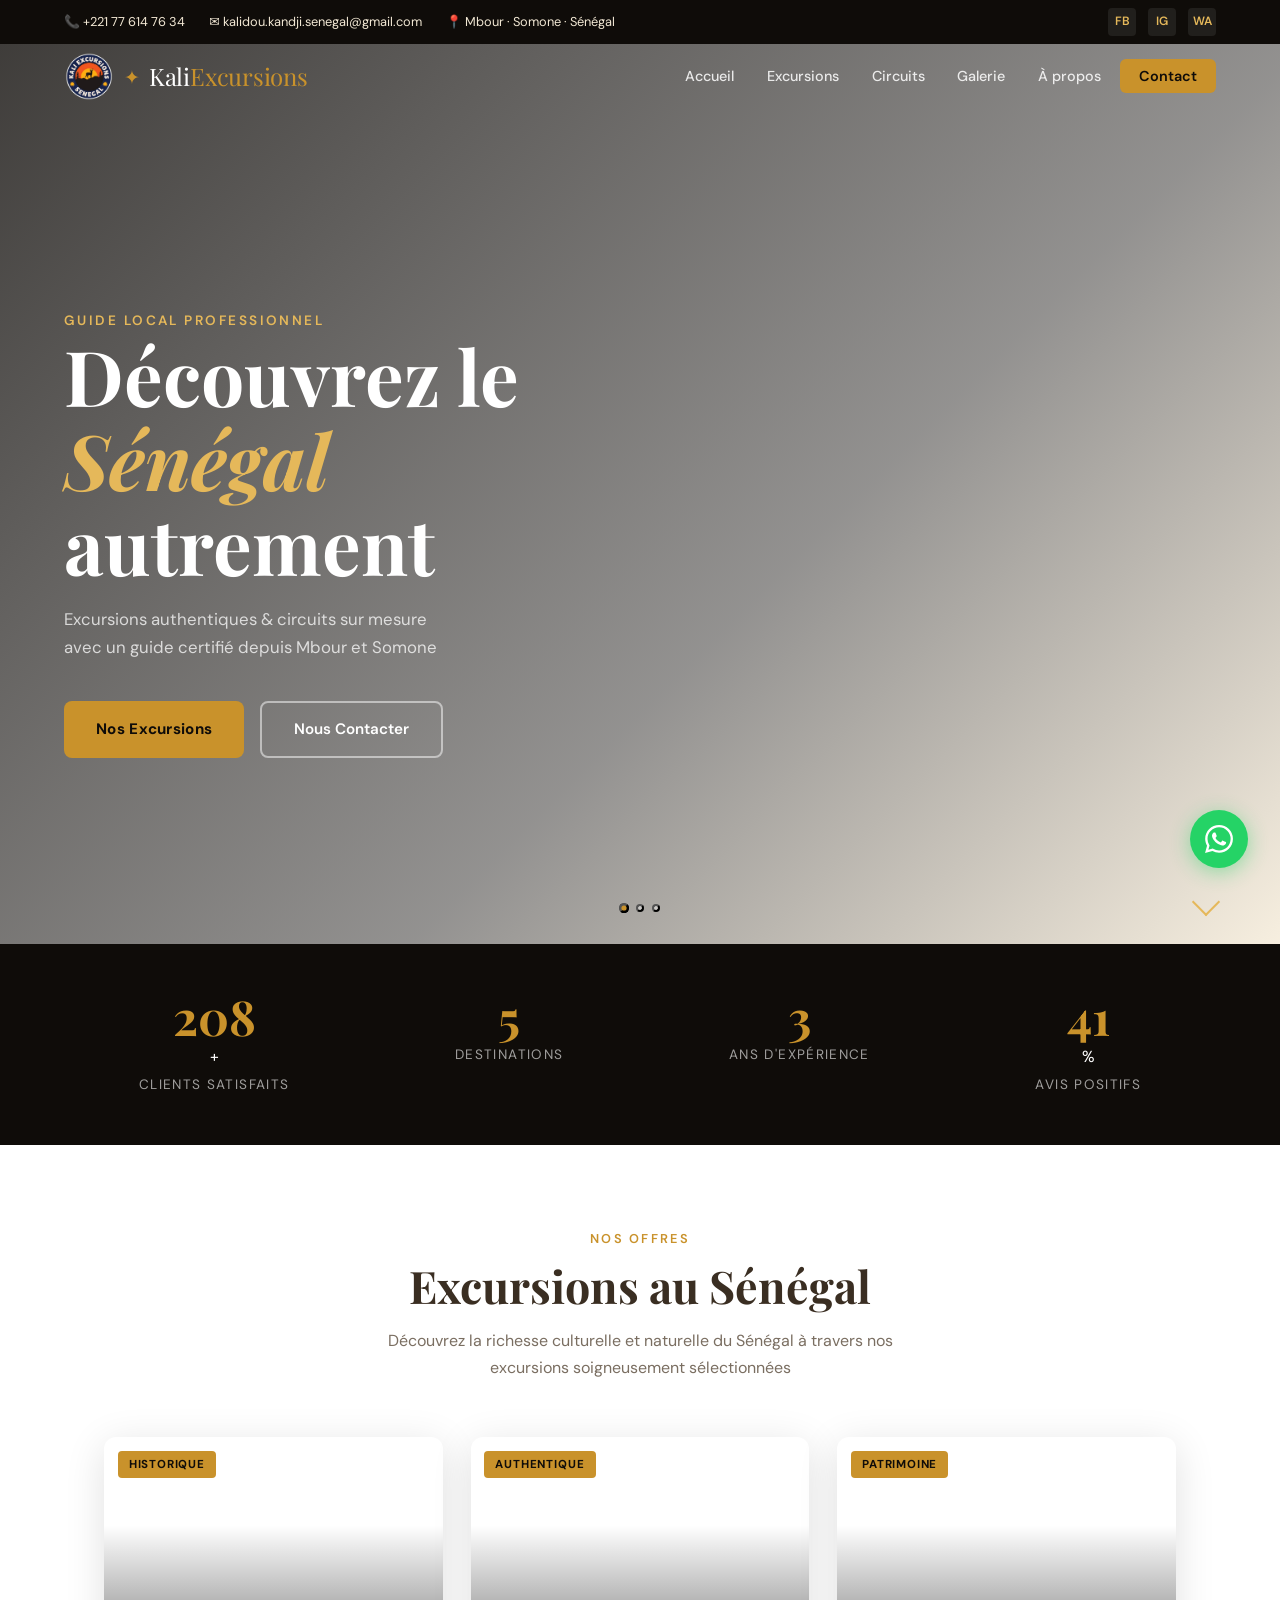
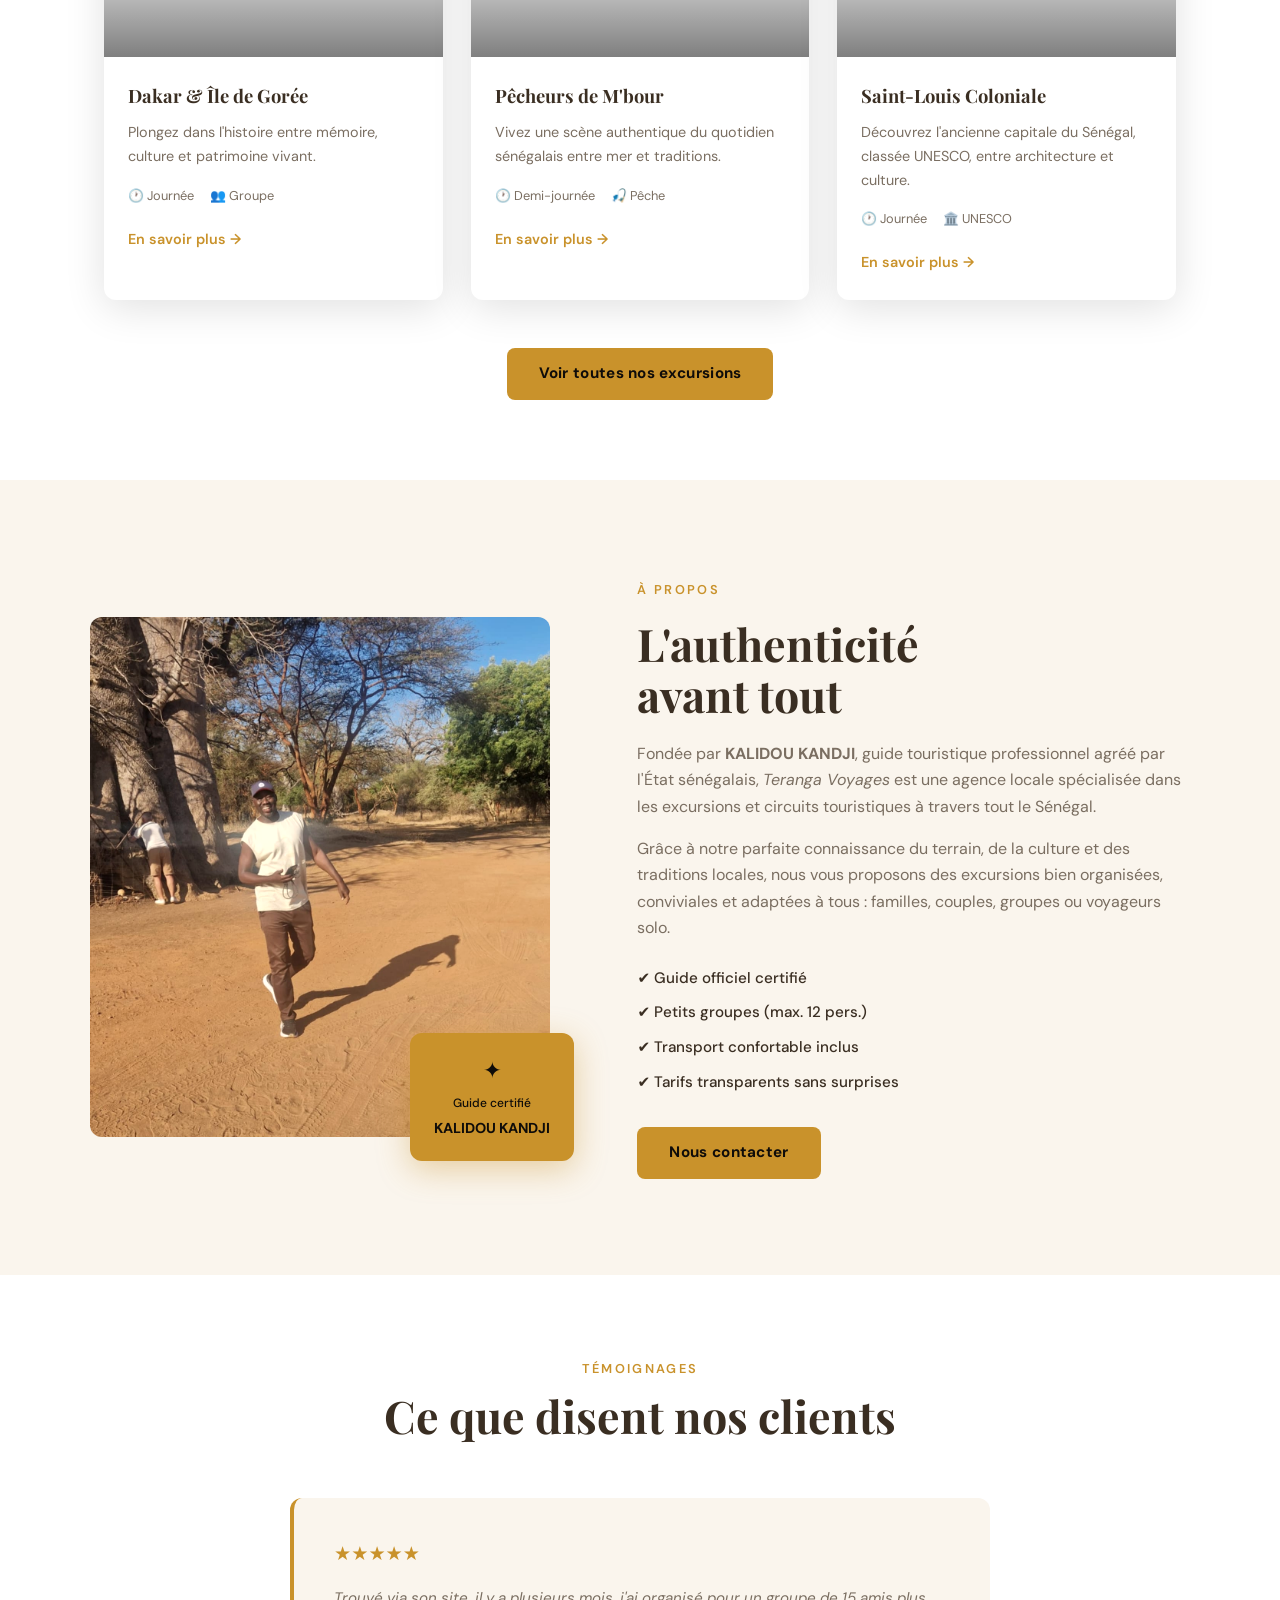
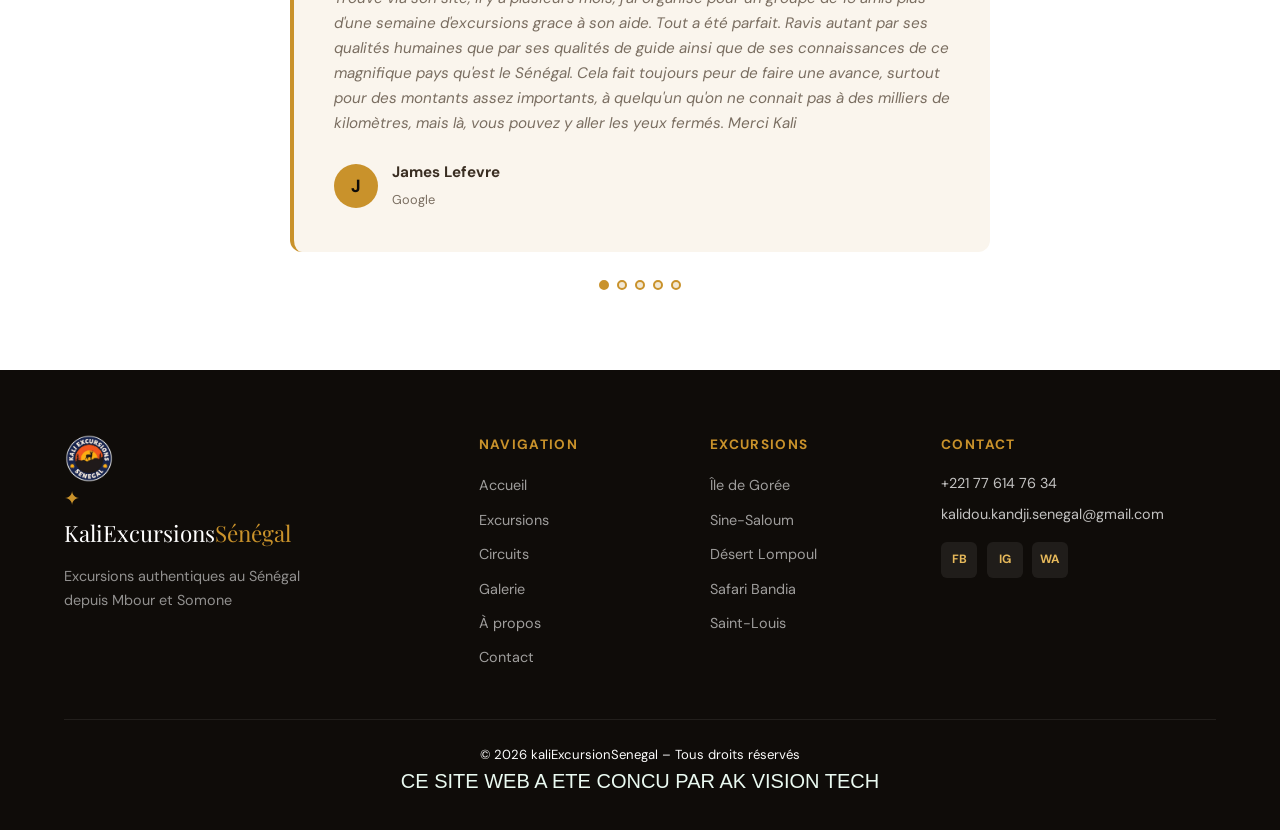
<file: index.html>
<!DOCTYPE html>
<html lang="fr">
<head>
  <meta charset="UTF-8" />
  <meta name="viewport" content="width=device-width, initial-scale=1.0" />
  <title>KaliExcursionsenegal – Excursions au Sénégal</title>
  <link rel="stylesheet" href="style.css" />
  <link rel="preconnect" href="https://fonts.googleapis.com" />
  <link href="https://fonts.googleapis.com/css2?family=Playfair+Display:ital,wght@0,400;0,700;1,400&family=DM+Sans:wght@300;400;500&display=swap" rel="stylesheet" />
</head>
<body>

  <!-- TOPBAR -->
  <div class="topbar">
    <div class="topbar-inner">
      <span>📞 +221 77 614 76 34</span>
      <span>✉️ kalidou.kandji.senegal@gmail.com </span>
      <span>📍 Mbour · Somone · Sénégal</span>
    </div>
    <div class="topbar-socials">
      <a href="#" aria-label="Facebook">FB</a>
      <a href="#" aria-label="Instagram">IG</a>
      <a href="#" aria-label="WhatsApp">WA</a>
    </div>
  </div>

  <!-- NAVBAR -->
  <nav class="navbar" id="navbar">
    <div class="nav-brand">
      <img src="logo.png" alt="logo" width="50px">
      <span class="brand-icon">✦</span>
      <span class="brand-name">Kali<span>Excursions</span></span>
    </div>
    <button class="burger" id="burger" aria-label="Menu">
      <span></span><span></span><span></span>
    </button>
    <ul class="nav-links" id="nav-links">
      <li><a href="index.html" class="nav-link active">Accueil</a></li>
      <li><a href="EXcursion.html" class="nav-link">Excursions</a></li>
      <li><a href="Circuit.html" class="nav-link">Circuits</a></li>
      <li><a href="Galerie.html" class="nav-link">Galerie</a></li>
      <li><a href="#apropos" class="nav-link">À propos</a></li>
      <li><a href="contact.html" class="nav-link btn-contact">Contact</a></li>
    </ul>
  </nav>

  <!-- HERO -->
  <section class="hero" id="accueil">
    <div class="hero-bg">
      <div class="hero-slide active" style="background-image:url('https://images.unsplash.com/photo-1547471080-7cc2caa01a7e?w=1600&q=80')"></div>
      <div class="hero-slide" style="background-image:url('3.jpeg')"></div>
      <div class="hero-slide" style="background-image:url('https://images.unsplash.com/photo-1518709594023-6eab9bab7b23?w=1600&q=80')"></div>
    </div>
    <div class="hero-overlay"></div>
    <div class="hero-content">
      <p class="hero-eyebrow">Guide local professionnel</p>
      <h1 class="hero-title">Découvrez le <em>Sénégal</em> autrement</h1>
      <p class="hero-subtitle">Excursions authentiques & circuits sur mesure<br/>avec un guide certifié depuis Mbour et Somone</p>
      <div class="hero-cta">
        <a href="Excursion.html" class="btn-primary">Nos Excursions</a>
        <a href="contact.html" class="btn-outline">Nous Contacter</a>
      </div>
    </div>
    <div class="hero-dots" id="hero-dots"></div>
    <div class="hero-scroll">
      <div class="scroll-arrow"></div>
    </div>
  </section>

  <!-- STATS BAND -->
  <div class="stats-band">
    <div class="stat">
      <span class="stat-num" data-target="500">0</span><span>+</span>
      <p>Clients satisfaits</p>
    </div>
    <div class="stat">
      <span class="stat-num" data-target="12">0</span>
      <p>Destinations</p>
    </div>
    <div class="stat">
      <span class="stat-num" data-target="8">0</span>
      <p>Ans d'expérience</p>
    </div>
    <div class="stat">
      <span class="stat-num" data-target="100">0</span><span>%</span>
      <p>Avis positifs</p>
    </div>
  </div>

  <!-- EXCURSIONS -->
  <section class="section" id="excursions">
    <div class="section-header">
      <span class="section-tag">Nos offres</span>
      <h2>Excursions au Sénégal</h2>
      <p>Découvrez la richesse culturelle et naturelle du Sénégal à travers nos excursions soigneusement sélectionnées</p>
    </div>
    <div class="cards-grid">

      <div class="card" data-aos>
        <div class="card-img" style="background-image:url('https://images.unsplash.com/photo-1547471080-7cc2caa01a7e?w=600&q=80')">
          <span class="card-badge">Historique</span>
        </div>
        <div class="card-body">
          <h3>Dakar & Île de Gorée</h3>
          <p>Plongez dans l'histoire entre mémoire, culture et patrimoine vivant.</p>
          <div class="card-meta">
            <span>🕐 Journée</span>
            <span>👥 Groupe</span>
          </div>
          <a href="EXcursion.html" class="card-btn">En savoir plus →</a>
        </div>
      </div>

      <div class="card" data-aos>
        <div class="card-img" style="background-image:url('https://images.unsplash.com/photo-1518709594023-6eab9bab7b23?w=600&q=80')">
          <span class="card-badge">Authentique</span>
        </div>
        <div class="card-body">
          <h3>Pêcheurs de M'bour</h3>
          <p>Vivez une scène authentique du quotidien sénégalais entre mer et traditions.</p>
          <div class="card-meta">
            <span>🕐 Demi-journée</span>
            <span>🎣 Pêche</span>
          </div>
          <a href="EXcursion.html" class="card-btn">En savoir plus →</a>
        </div>
      </div>


      
      <div class="card" data-aos>
        <div class="card-img" style="background-image:url('https://images.unsplash.com/photo-1537996194471-e657df975ab4?w=600&q=80')">
          <span class="card-badge">Patrimoine</span>
        </div>
        <div class="card-body">
          <h3>Saint-Louis Coloniale</h3>
          <p>Découvrez l'ancienne capitale du Sénégal, classée UNESCO, entre architecture et culture.</p>
          <div class="card-meta">
            <span>🕐 Journée</span>
            <span>🏛️ UNESCO</span>
          </div>
          <a href="EXcursion.html" class="card-btn">En savoir plus →</a>
        </div>
      </div>

    </div>
    <div class="section-cta">
      <a href="EXcursion.html" class="btn-primary">Voir toutes nos excursions</a>
    </div>
  </section>

  <!-- ABOUT BAND -->
  <section class="about-band" id="apropos">
    <div class="about-img">
      <img src="15.jpeg" alt="Guide au Sénégal" loading="lazy" />
      <div class="about-badge-floating">
        <span>✦</span>
        <p>Guide certifié</p>
        <strong>KALIDOU KANDJI</strong>
      </div>
    </div>
    <div class="about-text">
      <span class="section-tag">À propos</span>
      <h2>L'authenticité<br/>avant tout</h2>
      <p>Fondée par <strong>KALIDOU KANDJI</strong>, guide touristique professionnel agréé par l'État sénégalais, <em>Teranga Voyages</em> est une agence locale spécialisée dans les excursions et circuits touristiques à travers tout le Sénégal.</p>
      <p>Grâce à notre parfaite connaissance du terrain, de la culture et des traditions locales, nous vous proposons des excursions bien organisées, conviviales et adaptées à tous : familles, couples, groupes ou voyageurs solo.</p>
      <ul class="about-list">
        <li>✔ Guide officiel certifié</li>
        <li>✔ Petits groupes (max. 12 pers.)</li>
        <li>✔ Transport confortable inclus</li>
        <li>✔ Tarifs transparents sans surprises</li>
      </ul>
      <a href="#contact" class="btn-primary">Nous contacter</a>
    </div>
  </section>
  <!-- AVIS -->
  <section class="section" id="avis">
    <div class="section-header">
      <span class="section-tag">Témoignages</span>
      <h2>Ce que disent nos clients</h2>
    </div>
    <div class="reviews-carousel" id="reviews-carousel">
      <div class="review active">
        <div class="stars">★★★★★</div>
        <p>Trouvé via son site, il y a plusieurs mois, j'ai organisé pour un groupe de 15 amis plus d'une semaine d'excursions grace à son aide. Tout a été parfait. Ravis autant par ses qualités humaines que par ses qualités de guide ainsi que de ses connaissances de ce magnifique pays qu'est le Sénégal. Cela fait toujours peur de faire une avance, surtout pour des montants assez importants, à quelqu'un qu'on ne connait pas à des milliers de kilomètres, mais là, vous pouvez y aller les yeux fermés.
Merci Kali </p>
        <div class="reviewer">
          <div class="reviewer-avatar">J</div>
          <div>
            <strong>James Lefevre</strong>
            <span> Google</span>
          </div>
        </div>
      </div>
      <div class="review">
        <div class="stars">★★★★★</div>
        <p>Un grand merci à kali  et à son équipe (Bacary,  Félix le chauffeur et bien d’autres) pour nous avoir fait découvrir le Sénégal . Nous avons eu la chance d’être en petit comité  de 4 et 5 personnes  ( voitures très confortables).  Nous avons passé de très bons moments en leurs compagnies  et nous avons visité de très beaux endroits . ( île aux coquillages , réserve de Bandia, baobab sacré  , île de Gorée , Dakar, et le lac rose où nous avons fait un mini rallye dans les dunes et le long de la plage ). Souvenir inoubliable.  Encore merci</p>
        <div class="reviewer">
          <div class="reviewer-avatar">J</div>
          <div>
            <strong>Johanne Decottignies</strong>
            <span> Google</span>
          </div>
        </div>
      </div>
      <div class="review">
        <div class="stars">★★★★★</div>
        <p>Kali nous a été recommandé par notre agent de voyage. Nous sommes ravis des excursions faites avec lui et son équipe.
        Les excursions sont encadrées par un duo guide + chauffeur. Félix est très bon conducteur, prudent et sympa. Kali avec qui nous avons fait 3 excursions et Sakari une excursion sont pro, compétents, attentionnés et très sympas. Les prix sont très corrects. Nous comptons retourner au Sénégal dès que possible et nous referons appel sans hésiter à Kali pour nos excursions.</p>
        <div class="reviewer">
          <div class="reviewer-avatar">N</div>
          <div>
            <strong>Nathalie Scaillet</strong>
            <span> Google</span>
          </div>
        </div>
      </div>
      <div class="review">
        <div class="stars">★★★★★</div>
        <p>Un immense merci à Kali de Kali Excursions pour avoir rendu notre séjour au Sénégal (du 7 au 16 août) aussi riche et mémorable ! Nous étions en famille, et grâce à lui, nous avons découvert des lieux magnifiques, tout en nous sentant accompagnés avec gentillesse, professionnalisme et bienveillance. Kali a su s’adapter à notre rythme et créer une ambiance chaleureuse tout au long du voyage. Une très belle rencontre humaine que nous n’oublierons pas !</p>
        <div class="reviewer">
          <div class="reviewer-avatar">N</div>
          <div>
            <strong>Nathalie D</strong>
            <span> Google</span>
          </div>
        </div>
      </div>
      <div class="review">
        <div class="stars">★★★★★</div>
        <p>Je tenais à remercier Kalidou pour cette magnifique semaine passée au Sénégal à tes côtés.
Tu es bien plus qu’un guide : tu es un homme profondément bon, avec de vraies valeurs, toujours prêt à tout pour faire de notre voyage une réussite.
Les enfants et moi-même avons appris énormément de choses et fait de magnifiques découvertes sur notre pays. Nous n’avons qu’une seule envie : revenir !
Merci pour tout, Kalidou. Comme le disent mes enfants : « Tonton Kalidou, c’est le meilleur ! »
À toutes les familles, je vous le recommande à 10 000 % 🤲🏿✨</p>
        <div class="reviewer">
          <div class="reviewer-avatar">F</div>
          <div>
            <strong>Funty Soumaré</strong>
            <span> Google</span>
          </div>
        </div>
      </div>
    </div>
    <div class="reviews-nav" id="reviews-nav"></div>
  </section>
  

  <!-- FOOTER -->
  <footer class="footer">
    <div class="footer-inner">
      <div class="footer-brand">
         <img src="logo.png" alt="logo" width="50px">
        <span class="brand-icon">✦</span>
        <span class="brand-name">KaliExcursions<span>Sénégal</span></span>
        <p>Excursions authentiques au Sénégal<br/>depuis Mbour et Somone</p>
      </div>
      <div class="footer-links">
        <h4>Navigation</h4>
        <ul>
          <li><a href="index.html">Accueil</a></li>
          <li><a href="EXcursion.html">Excursions</a></li>
          <li><a href="Circuit.html">Circuits</a></li>
          <li><a href="Galerie.html">Galerie</a></li>
          <li><a href="#apropos">À propos</a></li>
          <li><a href="contact.html">Contact</a></li>
        </ul>
      </div>
      <div class="footer-links">
        <h4>Excursions</h4>
        <ul>
          <li><a href="Excursion.html">Île de Gorée</a></li>
          <li><a href="Excursion.html">Sine-Saloum</a></li>
          <li><a href="Excursion.html">Désert Lompoul</a></li>
          <li><a href="Excursion.html">Safari Bandia</a></li>
          <li><a href="Excursion.html">Saint-Louis</a></li>
        </ul>
      </div>
      <div class="footer-contact">
        <h4>Contact</h4>
        <p>+221 77 614 76 34</p>
        <p>kalidou.kandji.senegal@gmail.com</p>
        <div class="footer-socials">
          <a href="#" aria-label="Facebook">FB</a>
          <a href="#" aria-label="Instagram">IG</a>
          <a href="#" aria-label="WhatsApp">WA</a>
        </div>
      </div>
    </div>
    <div class="footer-bottom">
      <p>© 2026 kaliExcursionSenegal – Tous droits réservés</p>
      <div class="p">
          <P>CE SITE WEB A ETE CONCU PAR AK VISION TECH </P>
      </div>
     
    </div>
  </footer>

  <!-- WHATSAPP FAB -->
  <a href="https://wa.me/221776147634" class="whatsapp-fab" target="_blank" aria-label="WhatsApp">
    <svg viewBox="0 0 24 24" fill="currentColor"><path d="M17.472 14.382c-.297-.149-1.758-.867-2.03-.967-.273-.099-.471-.148-.67.15-.197.297-.767.966-.94 1.164-.173.199-.347.223-.644.075-.297-.15-1.255-.463-2.39-1.475-.883-.788-1.48-1.761-1.653-2.059-.173-.297-.018-.458.13-.606.134-.133.298-.347.446-.52.149-.174.198-.298.298-.497.099-.198.05-.371-.025-.52-.075-.149-.669-1.612-.916-2.207-.242-.579-.487-.5-.669-.51-.173-.008-.371-.01-.57-.01-.198 0-.52.074-.792.372-.272.297-1.04 1.016-1.04 2.479 0 1.462 1.065 2.875 1.213 3.074.149.198 2.096 3.2 5.077 4.487.709.306 1.262.489 1.694.625.712.227 1.36.195 1.871.118.571-.085 1.758-.719 2.006-1.413.248-.694.248-1.289.173-1.413-.074-.124-.272-.198-.57-.347m-5.421 7.403h-.004a9.87 9.87 0 01-5.031-1.378l-.361-.214-3.741.982.998-3.648-.235-.374a9.86 9.86 0 01-1.51-5.26c.001-5.45 4.436-9.884 9.888-9.884 2.64 0 5.122 1.03 6.988 2.898a9.825 9.825 0 012.893 6.994c-.003 5.45-4.437 9.884-9.885 9.884m8.413-18.297A11.815 11.815 0 0012.05 0C5.495 0 .16 5.335.157 11.892c0 2.096.547 4.142 1.588 5.945L.057 24l6.305-1.654a11.882 11.882 0 005.683 1.448h.005c6.554 0 11.89-5.335 11.893-11.893a11.821 11.821 0 00-3.48-8.413Z"/></svg>
  </a>

  <script src="script.js"></script>
</body>
</html>
</file>
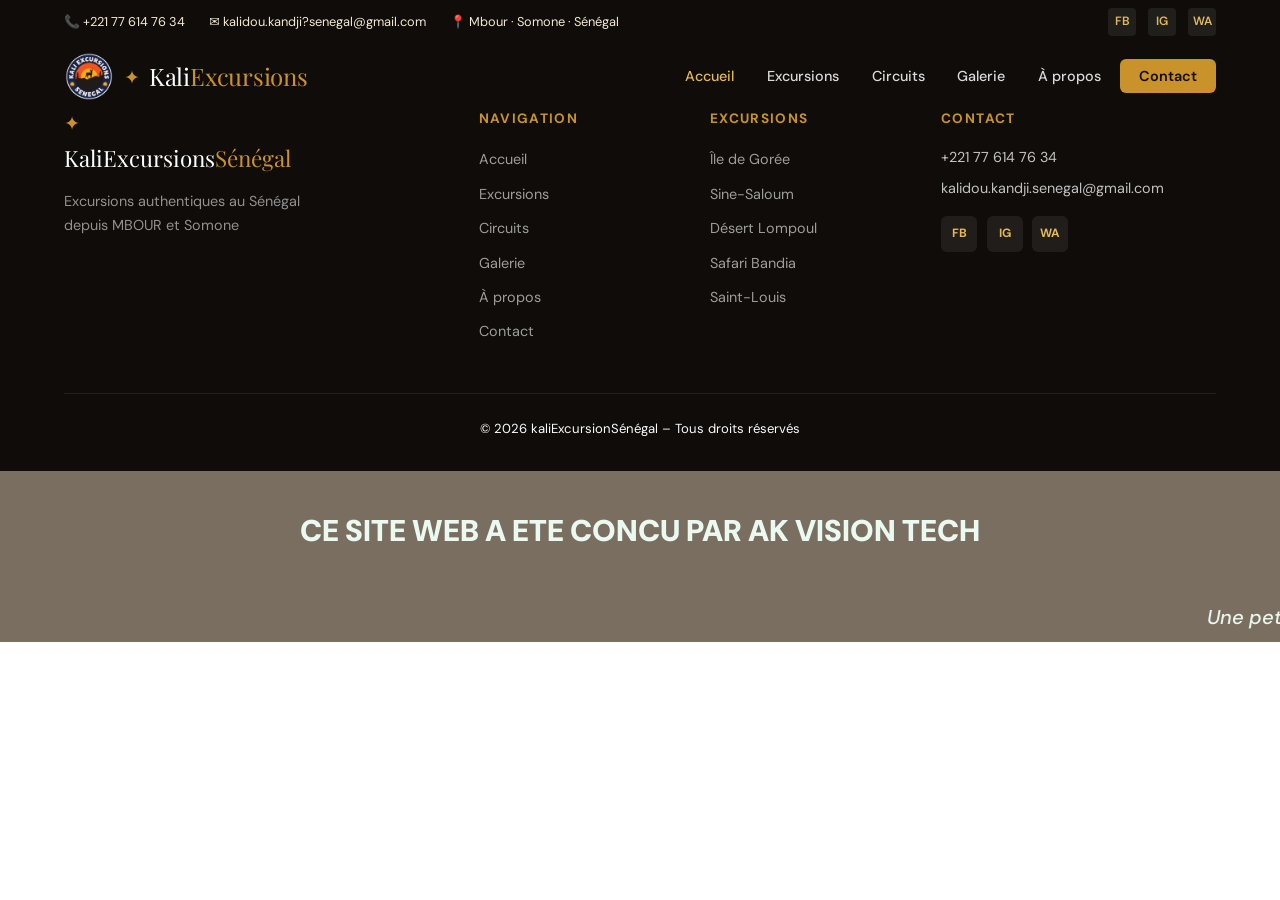
<file: Circuit.html>
<!DOCTYPE html>
<html lang="fr">
<head>
  <meta charset="UTF-8" />
  <meta name="viewport" content="width=device-width, initial-scale=1.0" />
  <title>KaliExcursionsenegal – Excursions au Sénégal</title>
  <link rel="stylesheet" href="style.css" />
  <link rel="preconnect" href="https://fonts.googleapis.com" />
  <link href="https://fonts.googleapis.com/css2?family=Playfair+Display:ital,wght@0,400;0,700;1,400&family=DM+Sans:wght@300;400;500&display=swap" rel="stylesheet" />
</head>
<body>

  <!-- TOPBAR -->
  <div class="topbar">
    <div class="topbar-inner">
      <span>📞 +221 77 614 76 34</span>
      <span>✉️ kalidou.kandji?senegal@gmail.com </span>
      <span>📍 Mbour · Somone · Sénégal</span>
    </div>
    <div class="topbar-socials">
      <a href="#" aria-label="Facebook">FB</a>
      <a href="#" aria-label="Instagram">IG</a>
      <a href="#" aria-label="WhatsApp">WA</a>
    </div>
  </div>

  <!-- NAVBAR -->
  <nav class="navbar" id="navbar">
    <div class="nav-brand">
       <img src="logo.png" alt="logo" width="50px">
      <span class="brand-icon">✦</span>
      <span class="brand-name">Kali<span>Excursions</span></span>
    </div>
    <button class="burger" id="burger" aria-label="Menu">
      <span></span><span></span><span></span>
    </button>
    <ul class="nav-links" id="nav-links">
      <li><a href="index.html" class="nav-link active">Accueil</a></li>
      <li><a href="EXcursion.html" class="nav-link">Excursions</a></li>
      <li><a href="Circuit.html" class="nav-link">Circuits</a></li>
      <li><a href="Galerie.html" class="nav-link">Galerie</a></li>
      <li><a href="index.html#apropos" class="nav-link">À propos</a></li>
      <li><a href="contact.html" class="nav-link btn-contact">Contact</a></li>
    </ul>
  </nav>

  

  <!-- FOOTER -->
  <footer class="footer">
    <div class="footer-inner">
      <div class="footer-brand">
        <span class="brand-icon">✦</span>
        <span class="brand-name">KaliExcursions<span>Sénégal</span></span>
        <p>Excursions authentiques au Sénégal<br/>depuis MBOUR et Somone</p>
      </div>
      <div class="footer-links">
        <h4>Navigation</h4>
        <ul>
          <li><a href="index.html">Accueil</a></li>
          <li><a href="Excursion.html">Excursions</a></li>
          <li><a href="Circuit.html">Circuits</a></li>
          <li><a href="Galerie.html">Galerie</a></li>
          <li><a href="#apropos">À propos</a></li>
          <li><a href="contact.html">Contact</a></li>
        </ul>
      </div>
      <div class="footer-links">
        <h4>Excursions</h4>
        <ul>
          <li><a href="EXcursion.html">Île de Gorée</a></li>
          <li><a href="EXcursion.html">Sine-Saloum</a></li>
          <li><a href="EXcursion.html">Désert Lompoul</a></li>
          <li><a href="EXcursion.html">Safari Bandia</a></li>
          <li><a href="EXcursion.html">Saint-Louis</a></li>
        </ul>
      </div>
      <div class="footer-contact">
        <h4>Contact</h4>
        <p>+221 77 614 76 34</p>
        <p>kalidou.kandji.senegal@gmail.com</p>
        <div class="footer-socials">
          <a href="#" aria-label="Facebook">FB</a>
          <a href="#" aria-label="Instagram">IG</a>
          <a href="#" aria-label="WhatsApp">WA</a>
        </div>
      </div>
    </div>
    <div class="footer-bottom">
      <p>© 2026 kaliExcursionSénégal – Tous droits réservés</p>
      
    </div>
  </footer>
  <div class="cree">
        <h6>CE SITE WEB A ETE CONCU PAR AK VISION TECH </h6>
        <marquee><em><p>Une petite entreprise qui vient de naitre ici au senegal qui vous permet de développer vos idée en digital numérique développer une application creation de site montage video ect</p></em></marquee>
  </div>




  <script src="script.js"></script>
</body>
</html>
</file>
<file: style.css>
/* =========================================
   TERANGA VOYAGES – style.css
   ========================================= */

/* ---------- RESET & BASE ---------- */
*, *::before, *::after { box-sizing: border-box; margin: 0; padding: 0; }

:root {
  --gold:    #C9922B;
  --gold-lt: #E5B85A;
  --dark:    #0F0C09;
  --dark2:   #1C1710;
  --cream:   #FAF5ED;
  --warm:    #F2E8D4;
  --text:    #3A2E22;
  --muted:   #7A6E61;
  --white:   #FFFFFF;
  --radius:  12px;
  --shadow:  0 8px 40px rgba(0,0,0,.12);
  --trans:   .35s cubic-bezier(.4,0,.2,1);
  --ff-head: 'Playfair Display', Georgia, serif;
  --ff-body: 'DM Sans', system-ui, sans-serif;
}

html { scroll-behavior: smooth; }

body {
  font-family: var(--ff-body);
  color: var(--text);
  background: var(--white);
  line-height: 1.65;
  overflow-x: hidden;
}

img { display: block; max-width: 100%; }

a { text-decoration: none; color: inherit; }

/* ---------- SCROLLBAR ---------- */
::-webkit-scrollbar { width: 6px; }
::-webkit-scrollbar-track { background: var(--dark2); }
::-webkit-scrollbar-thumb { background: var(--gold); border-radius: 3px; }

/* ==========================================
   TOP BAR
   ========================================== */
.topbar {
  background: var(--dark);
  color: var(--warm);
  display: flex;
  justify-content: space-between;
  align-items: center;
  padding: .5rem 5%;
  font-size: .8rem;
  gap: 1rem;
  flex-wrap: wrap;
}
.topbar-inner { display: flex; gap: 1.5rem; flex-wrap: wrap; }
.topbar-socials { display: flex; gap: .75rem; }
.topbar-socials a {
  background: rgba(255,255,255,.08);
  color: var(--gold-lt);
  width: 28px; height: 28px;
  display: grid; place-items: center;
  border-radius: 4px;
  font-size: .75rem; font-weight: 600;
  transition: background var(--trans);
}
.topbar-socials a:hover { background: var(--gold); color: var(--dark); }

/* ==========================================
   NAVBAR
   ========================================== */
.navbar {
  position: fixed;
  top: 36px; /* height of topbar */
  left: 0; right: 0;
  z-index: 900;
  display: flex;
  align-items: center;
  justify-content: space-between;
  padding: 1rem 5%;
  transition: background var(--trans), top var(--trans), box-shadow var(--trans);
}
.navbar.scrolled {
  top: 0;
  background: rgba(15,12,9,.95);
  backdrop-filter: blur(16px);
  box-shadow: 0 2px 24px rgba(0,0,0,.4);
}

.nav-brand {
  display: flex; align-items: center; gap: .6rem;
  font-family: var(--ff-head);
  font-size: 1.5rem;
  color: var(--white);
  letter-spacing: -.01em;
}
.brand-icon { color: var(--gold); font-size: 1.2rem; }
.brand-name span { color: var(--gold); }

.nav-links {
  list-style: none;
  display: flex; gap: .25rem;
  align-items: center;
}
.nav-link {
  color: rgba(255,255,255,.85);
  padding: .5rem .9rem;
  border-radius: 6px;
  font-size: .9rem; font-weight: 500;
  transition: color var(--trans), background var(--trans);
}
.nav-link:hover, .nav-link.active {
  color: var(--gold-lt);
}
.btn-contact {
  background: var(--gold);
  color: var(--dark) !important;
  font-weight: 600;
  padding: .5rem 1.2rem;
}
.btn-contact:hover { background: var(--gold-lt); }

/* Burger */
.burger {
  display: none;
  flex-direction: column; gap: 5px;
  background: none; border: none; cursor: pointer;
  padding: .5rem;
}
.burger span {
  display: block; width: 24px; height: 2px;
  background: var(--white);
  border-radius: 2px;
  transition: transform var(--trans), opacity var(--trans);
}
.burger.open span:nth-child(1) { transform: translateY(7px) rotate(45deg); }
.burger.open span:nth-child(2) { opacity: 0; }
.burger.open span:nth-child(3) { transform: translateY(-7px) rotate(-45deg); }

/* ==========================================
   HERO
   ========================================== */
.hero {
  position: relative;
  height: 100vh; min-height: 640px;
  display: flex; align-items: center;
  overflow: hidden;
}



.hero-bg { position: absolute; inset: 0; }
.hero-slide {
  position: absolute; inset: 0;
  background-size: cover; background-position: center;
  opacity: 0;
  transition: opacity 1.2s ease;
}
.hero-slide.active { opacity: 1; }

.hero-overlay {
  position: absolute; inset: 0;
  background: linear-gradient(
    135deg,
    rgba(15,12,9,.8) 0%,
    rgba(15,12,9,.45) 60%,
    rgba(201,146,43,.15) 100%
  );
}

.hero-content {
  position: relative;
  z-index: 2;
  max-width: 700px;
  padding: 0 5%;
  margin-top: 80px;
  animation: fadeUp 1s .3s both;
}

.hero-eyebrow {
  color: var(--gold-lt);
  font-size: .85rem; font-weight: 600;
  letter-spacing: .18em; text-transform: uppercase;

  
}

.hero-title {
  font-family: var(--ff-head);
  font-size: clamp(2.8rem, 6vw, 5rem);
  color: var(--white);
  line-height: 1.1;
  margin-bottom: 1.25rem;
}
.hero-title em { color: var(--gold-lt); font-style: italic; }

.hero-subtitle {
  color: rgba(255,255,255,.75);
  font-size: 1.05rem;
  margin-bottom: 2.5rem;
  max-width: 520px;
}

.hero-cta { display: flex; gap: 1rem; flex-wrap: wrap; }

/* HERO DOTS */
.hero-dots {
  position: absolute;
  bottom: 2rem; left: 50%;
  transform: translateX(-50%);
  z-index: 3;
  display: flex; gap: .5rem;
}
.hero-dot {
  width: 8px; height: 8px;
  border-radius: 50%;
  background: rgba(255,255,255,.4);
  cursor: pointer;
  transition: background var(--trans), transform var(--trans);
}
.hero-dot.active { background: var(--gold); transform: scale(1.3); }

/* SCROLL INDICATOR */
.hero-scroll {
  position: absolute; bottom: 2rem; right: 5%;
  z-index: 3;
  display: flex; flex-direction: column;
  align-items: center; gap: .5rem;
}
.scroll-arrow {
  width: 20px; height: 20px;
  border-right: 2px solid var(--gold-lt);
  border-bottom: 2px solid var(--gold-lt);
  transform: rotate(45deg);
  animation: bounce 1.4s infinite;
}

/* ==========================================
   BUTTONS
   ========================================== */
.btn-primary {
  display: inline-flex; align-items: center;
  background: var(--gold);
  color: var(--dark);
  padding: .85rem 2rem;
  border-radius: 8px;
  font-weight: 700; font-size: .95rem;
  letter-spacing: .02em;
  transition: background var(--trans), transform var(--trans), box-shadow var(--trans);
  border: none; cursor: pointer;
}
.btn-primary:hover {
  background: var(--gold-lt);
  transform: translateY(-2px);
  box-shadow: 0 6px 24px rgba(201,146,43,.4);
}

.btn-outline {
  display: inline-flex; align-items: center;
  background: transparent;
  color: var(--white);
  padding: .85rem 2rem;
  border-radius: 8px;
  font-weight: 600; font-size: .95rem;
  border: 2px solid rgba(255,255,255,.5);
  transition: border-color var(--trans), background var(--trans);
}
.btn-outline:hover {
  border-color: var(--gold-lt);
  background: rgba(201,146,43,.12);
  color: var(--gold-lt);
}

.btn-full { width: 100%; justify-content: center; }

.btn-whatsapp {
  display: inline-flex; align-items: center; gap: .6rem;
  background: #25D366;
  color: var(--white);
  padding: .85rem 1.75rem;
  border-radius: 8px;
  font-weight: 700; margin-top: 2rem;
  transition: background var(--trans), transform var(--trans);
}
.btn-whatsapp:hover { background: #1EB758; transform: translateY(-2px); }

/* ==========================================
   STATS BAND
   ========================================== */
.stats-band {
  background: var(--dark);
  display: flex; justify-content: space-around;
  flex-wrap: wrap;
  gap: 1rem;
  padding: 3rem 5%;
}
.stat {
  text-align: center; color: var(--white);
  display: flex; flex-direction: column; align-items: center;
  gap: .25rem;
}
.stat-num {
  font-family: var(--ff-head);
  font-size: clamp(2rem, 4vw, 3rem);
  color: var(--gold);
  font-weight: 700;
  line-height: 1;
}
.stat p {
  font-size: .85rem; color: rgba(255,255,255,.6);
  text-transform: uppercase; letter-spacing: .1em;
}

/* ==========================================
   SECTIONS GENERIC
   ========================================== */
.section {
  padding: 5rem 5%;
  max-width: 1200px;
  margin: 0 auto;
}
.section-dark {
  background: var(--dark2);
  max-width: 100%;
  padding: 5rem 5%;
}
.section-header {
  text-align: center;
  margin-bottom: 3.5rem;
}
.section-header.light h2,
.section-header.light p { color: var(--white); }
.section-header.light .section-tag { color: var(--gold); }

.section-tag {
  display: inline-block;
  color: var(--gold);
  font-size: .8rem;
  font-weight: 600;
  letter-spacing: .18em;
  text-transform: uppercase;
  margin-bottom: .6rem;
}
.section-header h2 {
  font-family: var(--ff-head);
  font-size: clamp(1.8rem, 3.5vw, 2.8rem);
  line-height: 1.2;
  margin-bottom: 1rem;
}
.section-header p {
  color: var(--muted);
  max-width: 560px;
  margin: 0 auto;
  font-size: 1rem;
}
.section-cta { text-align: center; margin-top: 3rem; }

/* ==========================================
   CARDS GRID
   ========================================== */
.cards-grid {
  display: grid;
  grid-template-columns: repeat(auto-fill, minmax(320px, 1fr));
  gap: 1.75rem;
}

.card {
  background: var(--white);
  border-radius: var(--radius);
  overflow: hidden;
  box-shadow: var(--shadow);
  transition: transform var(--trans), box-shadow var(--trans);
  opacity: 0;
  transform: translateY(30px);
  transition: opacity .6s, transform .6s, box-shadow var(--trans);
}
.card.visible {
  opacity: 1;
  transform: translateY(0);
}
.card:hover {
  transform: translateY(-6px);
  box-shadow: 0 16px 50px rgba(0,0,0,.16);
}

.card-img {
  height: 220px;
  background-size: cover; background-position: center;
  position: relative;
  overflow: hidden;
}
.card-img::after {
  content: '';
  position: absolute; inset: 0;
  background: linear-gradient(to top, rgba(0,0,0,.5) 0%, transparent 60%);
}
.card-img:hover::after { background: linear-gradient(to top, rgba(0,0,0,.3) 0%, transparent 70%); }

.card-badge {
  position: absolute;
  top: .85rem; left: .85rem;
  z-index: 1;
  background: var(--gold);
  color: var(--dark);
  padding: .25rem .7rem;
  border-radius: 4px;
  font-size: .72rem; font-weight: 700;
  letter-spacing: .07em; text-transform: uppercase;
}

.card-body { padding: 1.5rem; }
.card-body h3 {
  font-family: var(--ff-head);
  font-size: 1.15rem;
  margin-bottom: .6rem;
}
.card-body p { color: var(--muted); font-size: .9rem; margin-bottom: 1rem; }

.card-meta {
  display: flex; gap: 1rem;
  font-size: .8rem; color: var(--muted);
  margin-bottom: 1.25rem;
}

.card-btn {
  color: var(--gold);
  font-weight: 600; font-size: .9rem;
  display: inline-flex; align-items: center; gap: .25rem;
  transition: gap var(--trans), color var(--trans);
}
.card-btn:hover { gap: .5rem; color: var(--dark); }

/* ==========================================
   ABOUT BAND
   ========================================== */
.about-band {
  background: var(--cream);
  display: flex;
  gap: 5%;
  align-items: center;
  padding: 6rem 7%;
  flex-wrap: wrap;
}
.about-img {
  flex: 1; min-width: 280px;
  position: relative;
}
.about-img img {
  width: 100%; border-radius: var(--radius);
  object-fit: cover; height: 520px;
  filter: sepia(.1) contrast(1.05);
}
.about-badge-floating {
  position: absolute;
  bottom: -1.5rem; right: -1.5rem;
  background: var(--gold);
  color: var(--dark);
  padding: 1.25rem 1.5rem;
  border-radius: var(--radius);
  text-align: center;
  box-shadow: 0 8px 32px rgba(201,146,43,.4);
}
.about-badge-floating span { font-size: 1.4rem; }
.about-badge-floating p { font-size: .75rem; font-weight: 500; margin: .25rem 0 .1rem; }
.about-badge-floating strong { font-size: .9rem; }

.about-text {
  flex: 1.2; min-width: 280px;
  padding-left: 2rem;
}
.about-text h2 {
  font-family: var(--ff-head);
  font-size: clamp(2rem, 3.5vw, 3rem);
  line-height: 1.15;
  margin: .5rem 0 1.25rem;
}
.about-text p { color: var(--muted); margin-bottom: 1rem; }

.about-list {
  list-style: none;
  margin: 1.5rem 0 2rem;
  display: flex; flex-direction: column; gap: .6rem;
}
.about-list li {
  color: var(--text);
  font-weight: 500; font-size: .95rem;
}

/* ==========================================
   GALLERY
   ========================================== */
.gallery-grid {
  display: grid;
  grid-template-columns: repeat(3, 1fr);
  grid-template-rows: 240px 240px;
  gap: .75rem;
  max-width: 1200px;
  margin: 0 auto;
}
.gallery-item {
  background-size: cover; background-position: center;
  border-radius: 8px;
  overflow: hidden;
  cursor: pointer;
  transition: transform var(--trans), filter var(--trans);
}
.gallery-item:hover { transform: scale(1.02); filter: brightness(1.1); }
.gallery-item.large {
  grid-row: span 2;
}

/* ==========================================
   REVIEWS CAROUSEL
   ========================================== */
.reviews-carousel {
  max-width: 700px;
  margin: 0 auto;
  position: relative;
  min-height: 220px;
}
.review {
  display: none;
  flex-direction: column;
  background: var(--cream);
  border-radius: var(--radius);
  padding: 2.5rem;
  border-left: 4px solid var(--gold);
  animation: fadeIn .5s ease;
}
.review.active { display: flex; }

.stars { color: var(--gold); font-size: 1.2rem; margin-bottom: 1rem; }
.review p { color: var(--muted); font-style: italic; margin-bottom: 1.5rem; font-size: .95rem; }

.reviewer { display: flex; align-items: center; gap: .85rem; }
.reviewer-avatar {
  width: 44px; height: 44px;
  border-radius: 50%;
  background: var(--gold);
  color: var(--dark);
  font-weight: 800; font-size: 1.1rem;
  display: grid; place-items: center;
}
.reviewer strong { display: block; font-size: .95rem; }
.reviewer span { font-size: .8rem; color: var(--muted); }

.reviews-nav {
  display: flex; justify-content: center; gap: .5rem;
  margin-top: 1.75rem;
}
.rev-dot {
  width: 10px; height: 10px; border-radius: 50%;
  background: var(--warm);
  border: 2px solid var(--gold);
  cursor: pointer;
  transition: background var(--trans);
}
.rev-dot.active { background: var(--gold); }

/* ==========================================
   CONTACT
   ========================================== */
.contact-section { max-width: 1100px; }
.contact-wrap {
  display: grid;
  grid-template-columns: 1fr 1.6fr;
  gap: 4rem;
  align-items: start;
}

.contact-info { display: flex; flex-direction: column; gap: 1.5rem; }
.info-item { display: flex; align-items: flex-start; gap: 1rem; }
.info-icon { font-size: 1.5rem; flex-shrink: 0; }
.info-item strong { display: block; font-weight: 700; margin-bottom: .2rem; }
.info-item p { color: var(--muted); font-size: .95rem; }

/* FORM */
.contact-form {
  background: var(--cream);
  border-radius: var(--radius);
  padding: 2.5rem;
  display: flex; flex-direction: column; gap: 1.25rem;
  box-shadow: var(--shadow);
}
.form-group { display: flex; flex-direction: column; gap: .4rem; }
.form-group label { font-weight: 600; font-size: .9rem; color: var(--text); }
.form-group input,
.form-group select,
.form-group textarea {
  border: 2px solid rgba(0,0,0,.1);
  border-radius: 8px;
  padding: .75rem 1rem;
  font-family: var(--ff-body);
  font-size: .95rem;
  background: var(--white);
  color: var(--text);
  transition: border-color var(--trans);
  outline: none;
  resize: vertical;
}
.form-group input:focus,
.form-group select:focus,
.form-group textarea:focus {
  border-color: var(--gold);
}
.form-group input.error,
.form-group select.error,
.form-group textarea.error { border-color: #e74c3c; }

.form-success {
  display: none;
  text-align: center;
  font-weight: 600;
  color: #27ae60;
  padding: .75rem;
  background: #eafaf1;
  border-radius: 8px;
}
.form-success.show { display: block; }

/* ==========================================
   FOOTER
   ========================================== */
.footer {
  background: var(--dark);
  color: rgba(255,255,255,.75);
  padding: 4rem 5% 2rem;
}
.footer-inner {
  display: grid;
  grid-template-columns: 2fr 1fr 1fr 1.5fr;
  gap: 3rem;
  margin-bottom: 3rem;
  flex-wrap: wrap;
}
.footer-brand .brand-name {
  font-family: var(--ff-head);
  font-size: 1.4rem;
  color: var(--white);
  display: block; margin-bottom: .75rem;
}
.footer-brand .brand-name span { color: var(--gold); }
.footer-brand .brand-icon { color: var(--gold); margin-bottom: .5rem; }
.footer-brand p { font-size: .9rem; line-height: 1.7; color: rgba(255,255,255,.55); margin-top: .75rem; }

.footer-links h4 { color: var(--gold); font-size: .85rem; letter-spacing: .1em; text-transform: uppercase; margin-bottom: 1rem; }
.footer-links ul { list-style: none; display: flex; flex-direction: column; gap: .5rem; }
.footer-links a { font-size: .9rem; color: rgba(255,255,255,.6); transition: color var(--trans); }
.footer-links a:hover { color: var(--gold-lt); }

.footer-contact h4 { color: var(--gold); font-size: .85rem; letter-spacing: .1em; text-transform: uppercase; margin-bottom: 1rem; }
.footer-contact p { font-size: .9rem; margin-bottom: .4rem; }

.footer-socials { display: flex; gap: .6rem; margin-top: 1rem; }
.footer-socials a {
  width: 36px; height: 36px;
  background: rgba(255,255,255,.07);
  color: var(--gold-lt);
  display: grid; place-items: center;
  border-radius: 6px;
  font-size: .75rem; font-weight: 700;
  transition: background var(--trans);
}
.footer-socials a:hover { background: var(--gold); color: var(--dark); }

.footer-bottom {
  border-top: 1px solid rgba(255,255,255,.08);
  padding-top: 1.5rem;
  text-align: center;
  font-size: .82rem;
  color: rgba(255, 255, 255, 0.986);
}

/* ==========================================
   WHATSAPP FAB
   ========================================== */
.whatsapp-fab {
  position: fixed;
  bottom: 2rem; right: 2rem;
  z-index: 999;
  background: #25D366;
  color: var(--white);
  width: 58px; height: 58px;
  border-radius: 50%;
  display: flex; align-items: center; justify-content: center;
  box-shadow: 0 4px 20px rgba(37,211,102,.45);
  transition: transform var(--trans), box-shadow var(--trans);
}
.whatsapp-fab:hover {
  transform: scale(1.1) rotate(-5deg);
  box-shadow: 0 8px 32px rgba(37,211,102,.6);
}
.whatsapp-fab svg { width: 28px; height: 28px; }

/* ==========================================
   ANIMATIONS
   ========================================== */
@keyframes fadeUp {
  from { opacity: 0; transform: translateY(40px); }
  to   { opacity: 1; transform: translateY(0); }
}
@keyframes fadeIn {
  from { opacity: 0; }
  to   { opacity: 1; }
}
@keyframes bounce {
  0%, 100% { transform: rotate(45deg) translateY(0); }
  50%       { transform: rotate(45deg) translateY(8px); }
}

/* ==========================================
   RESPONSIVE
   ========================================== */
@media (max-width: 1024px) {
  .footer-inner { grid-template-columns: 1fr 1fr; }
}

@media (max-width: 768px) {
  .topbar { justify-content: center; }
  .topbar-inner { justify-content: center; gap: .75rem; font-size: .75rem; }

  .navbar { padding: .85rem 5%; }
  .nav-links {
    position: absolute;
    top: 100%; left: 0; right: 0;
    background: rgba(15,12,9,.97);
    flex-direction: column; gap: 0;
    max-height: 0; overflow: hidden;
    transition: max-height .4s ease;
  }
  .nav-links.open { max-height: 420px; }
  .nav-links li { width: 100%; }
  .nav-link { display: block; padding: 1rem 5%; border-bottom: 1px solid rgba(255,255,255,.05); }
  .btn-contact { margin: .75rem 5%; border-radius: 6px; }
  .burger { display: flex; }

  .hero-content { padding: 0 5%; }

  .about-band { flex-direction: column; padding: 3.5rem 5%; }
  .about-text { padding-left: 0; margin-top: 2.5rem; }
  .about-img img { height: 320px; }
  .about-badge-floating { right: 1rem; bottom: -1rem; }

  .gallery-grid {
    grid-template-columns: 1fr 1fr;
    grid-template-rows: auto;
  }
  .gallery-item.large { grid-row: span 1; }

  .contact-wrap { grid-template-columns: 1fr; gap: 2.5rem; }

  .footer-inner { grid-template-columns: 1fr 1fr; gap: 2rem; }
}

@media (max-width: 480px) {
  .stats-band { flex-direction: row; flex-wrap: wrap; }
  .stat { flex: 1; min-width: 120px; }
  .gallery-grid { grid-template-columns: 1fr; }
  .footer-inner { grid-template-columns: 1fr; }
  .cards-grid { grid-template-columns: 1fr; }
}
.cree{
    background-color: #7A6E61;
}

.cree h6{
  font-weight: 900;
  text-align: center;
  font-size: 30px;
  color: #eafaf1;
 padding: 35px;

}
.cree p{
  font-weight: 500;
  text-align: center;
  font-size: 20px;
  margin-top: 10px;
  color: #eafaf1;

}
.p{
 color: #eafaf1;
 font-family: 'Gill Sans', 'Gill Sans MT', Calibri, 'Trebuchet MS', sans-serif;
 font-size: 20px;
}
</file>
